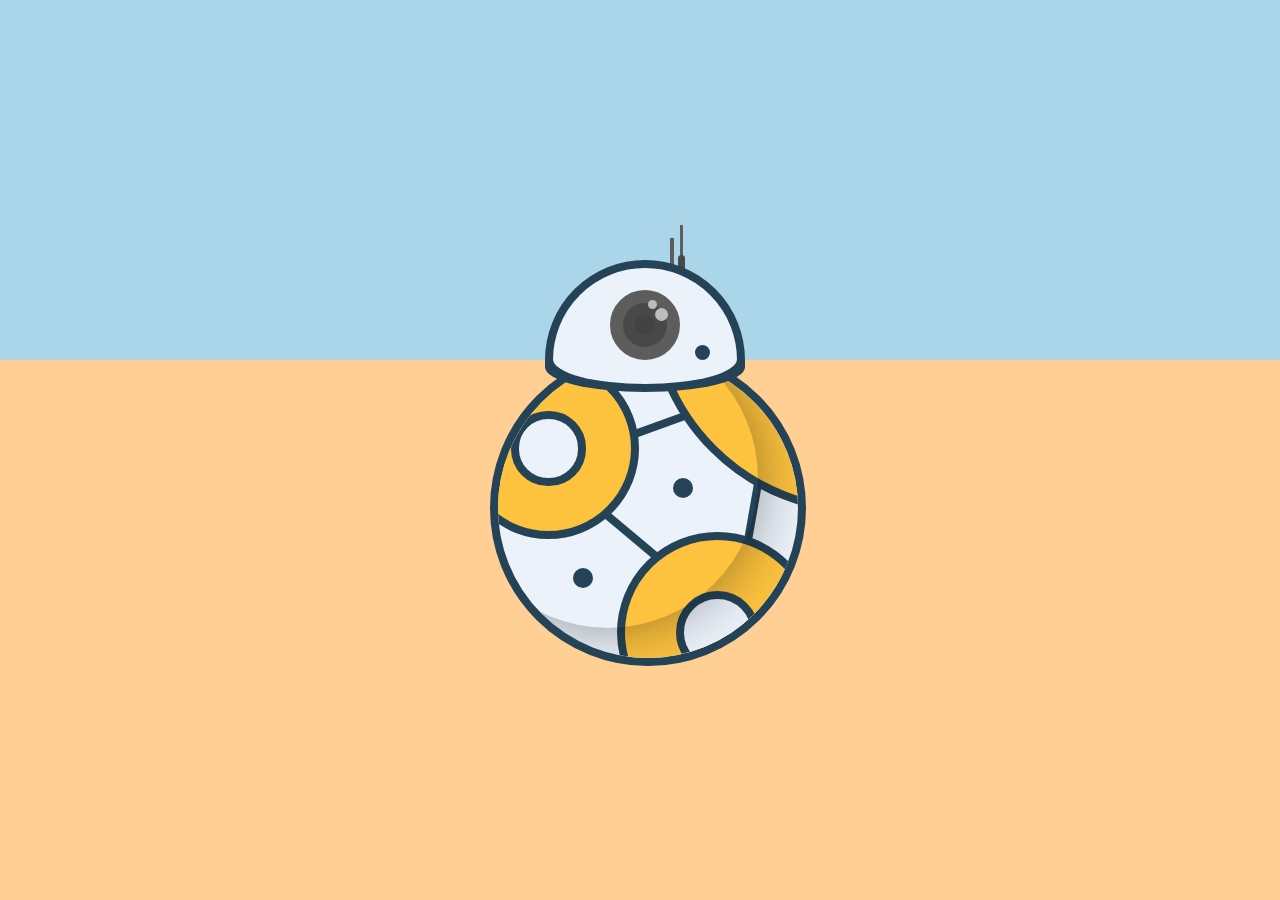
<file: Desafio Position/bb8.html>
<!DOCTYPE html>
<html>
<head>
    <meta name="viewport" content="width=device-width, initial-scale=1.0">
    <title>BB-8</title>
    <style>
        *{
            margin: 0;
            padding: 0;
        }
        html{
            width: 100%;
            height: 100%;
        }
        .background{
            width: 100vw;
            height: 100vh;
            background: linear-gradient(180deg, #abd6ea 40%, #ffcf94 40%);
        }
        @-webkit-keyframes roll{
            0%{
                transform: rotate(0deg);
            }
            20%{
                transform: rotate(-500deg);
            }
            30%{
                transform: rotate(-500deg);
            }
            70%{
                transform: rotate(500deg);
            } 
            80%{
                transform: rotate(500deg);
            }
            100%{
                transform: rotate(0deg);
            }
        }
        @-webkit-keyframes movement{
            0%{
                transform: translate(0, 0);
            }
            20%{
                transform: translate(-300px, 0);
            }
            30%{
                transform: translate(-300px, 0);
            }
            50%{
                transform: translate(0, 0);
            }
            70%{
                transform: translate(300px, 0);
            }
            80%{
                transform: translate(300px, 0);
            }
            100%{
                transform: translate(0, 0);
            }
        }
        @-webkit-keyframes blink{
            74%{
               border: 13px solid #5d5d5c;;
            }
            75%{
                border: 25px solid #5d5d5c;;
            }
            76%{
                border: 13px solid #5d5d5c;;
            }
        }
        .bb8{
            animation: movement 12s linear infinite;
            position: absolute;
            top: calc(50% - 100px);
            left: 50%;
        }
        .antenna-1{
            width: 4px;
            height: 30px;
            background: #5d5d5c;
            position: absolute;
            top: calc(40% - 112px);
            left: calc(50% + 30px);
            z-index: 19;
        }
        .antenna-2{
            width: 3px;
            height: 50px;
            background: #5d5d5c;
            position: absolute;
            top: calc(40% - 125px);
            left: calc(50% + 40px);
            z-index: 19;
        }
        .antenna-2:after{
            content: "";
            width: 7px;
            height: 25px;
            background: #494848;
            position: absolute;
            bottom: -5px;
            left: -2px;
            border-top-right-radius: 5px;
            border-top-left-radius: 5px;
            z-index: 19;
        }
        .head{
            position: absolute;
            top: calc(40% - 90px);
            left: calc(50% - 95px); 
            z-index: 20;
        }
        .head-top-crop{
            width: 200px;
            height: 100px;
            overflow: hidden;
        }
        .head-top{
            width: 200px;
            height: 200px;
            border-radius: 50%;
            background: #ebf2fa;
            border: 8px solid #244356;
            box-sizing: border-box;
            z-index: 23;
        }
        .eye{
            width: 70px;
            height: 70px;
            background: #494848;
            border: 13px solid #5d5d5c;
            border-radius: 50%;
            box-sizing: border-box;
            display: flex;
            justify-content: center;
            align-items: center;
            position: absolute;
            top: calc(50% - 20px);
            left: calc(50% - 35px);
            animation: blink 12s linear infinite;
        }
        .pupil{
            width: 20px;
            height: 20px;
            background: #434343;
            border-radius: 50%;
        }
        .pupil:before{
            content: "";
            width: 9px;
            height: 9px;
            background: #bcbcc1;
            border-radius: 50%;
            z-index: 25;
            position: absolute;
            top: calc(50% - 25px);
            left: calc(50% + 3px);
        }
        .pupil:after{
            content: "";
            width: 13px;
            height: 13px;
            background: #bcbcc1;
            border-radius: 50%;
            z-index: 25;
            position: absolute;
            top: calc(50% - 17px);
            left: calc(50% + 10px);
        }
        .button{
            width: 15px;
            height: 15px;
            background: #244356;
            border-radius: 50%;
            position: absolute;
            top: calc(50% + 35px);
            right: 35px;
        }
        .head-bottom-crop{
            width: 200px;
            height: 50px;
            overflow: hidden;
            position: absolute;
            top: 100%;;
        }
        .head-bottom-adjust{
            width: 184px;
            height: 50px;
            position: absolute;
            top: -26px;
            left: calc(50% - 92px);
            background: #ebf2fa;
            border-bottom-left-radius: 50%;
            border-bottom-right-radius: 50%;
            z-index: 22;
        } 
        .head-bottom-border{
            width: 200px;
            height: 50px;
            position: absolute;
            top: -18px;
            left: calc(50% - 100px);
            background: #244356;
            border-bottom-left-radius: 50%;
            border-bottom-right-radius: 50%;
            z-index: 21;
        } 
        .body{
            width: 300px;
            height: 300px;
            position: absolute;
            top: 40%;
            left: calc(50% - 150px);
            border-radius: 50%;
            background: #ebf2fa;
            border: 8px solid #244356;
            overflow: hidden;
            animation: roll 12s linear infinite;
            z-index: 10;
        }
        .circle{
            position: absolute;
            border-radius: 50%;
            background: #fdc23e;
            border: 8px solid #244356;
            z-index: 12;
        }
        .circle-1{
            width: 165px;
            height: 165px;
            top: 0px;
            left: -40px;
        }
        .circle-2{
            width: 185px;
            height: 185px;
            bottom: -75px;
            right: -20px;
        }
        .circle-3{
            width: 410px;
            height: 410px;
            top: -270px;
            left: 150px;
        }
        .circle:before{
            content: "";
            width: 45%;
            height: 45%;
            background: #ebf2fa;
            border: 8px solid #244356;
            border-radius: 50%;
            position: absolute;
            top: 27.5%;
            left: 27.5%;  
            box-sizing: border-box;
        }
        .dot{
            width: 20px;
            height: 20px;
            border-radius: 50%;
            background: #244356;
            position: absolute;
            top: calc(50% - 30px);
            left: calc(50% + 25px);
        }
        .dot:after{
            content: "";
            width: 20px;
            height: 20px;
            border-radius: 50%;
            background: #244356;
            position: absolute;
            top: 90px;
            left: -100px;
        }
        .line{
            width: 100px;
            height: 8px;
            background: #244356;
            position: absolute;
            z-index: 11;
        }
        .line-1{
            transform: rotate(100deg);
            top: 30px;
            left: 30px;
        }
        .line-2{
            transform: rotate(40deg);
            top: 55px;
            left: -90px;
        }
        .line-3{
            transform: rotate(160deg);
            top: -60px;
            left: -55px;
        }
        .body-shadow{
            width: 300px;
            height: 300px;
            position: absolute;
            top: calc(40% + 8px);
            left: calc(50% - 142px);
            border-radius: 50%;
            overflow: hidden;
            z-index: 18;
        }
        .shadow{
          width: 300px;
          height: 300px;
          border-radius: 50%;
          position: absolute;
          box-shadow: 0px 0px 60px rgba(0,0,0,0.4);
          left: -40px;
          top: -30px;
        }
    </style>
</head>
<body>
    <main class="background">
        <section class="bb8">
            <div class="antenna-1"></div>
            <div class="antenna-2"></div>
            <div class="head"> 
                <div class="head-top-crop">
                    <div class="head-top">
                        <div class="eye">
                            <div class="pupil"></div>
                        </div>
                        <div class="button"></div>
                    </div>     
                </div>
                <div class="head-bottom-crop">
                    <div class="head-bottom-adjust"></div>
                    <div class="head-bottom-border"></div>                
                </div>
            </div>
            <div class="body">
                <div class="circle circle-1"></div>
                <div class="circle circle-2"></div>
                <div class="circle circle-3"></div>
                <div class="dot">
                    <div class="line line-1"></div>
                    <div class="line line-2"></div>
                    <div class="line line-3"></div>
                </div>
            </div>
            <div class="body-shadow">
                <div class="shadow"></div>
            </div>
        </section>
    </main>
</body>
</html>
</file>
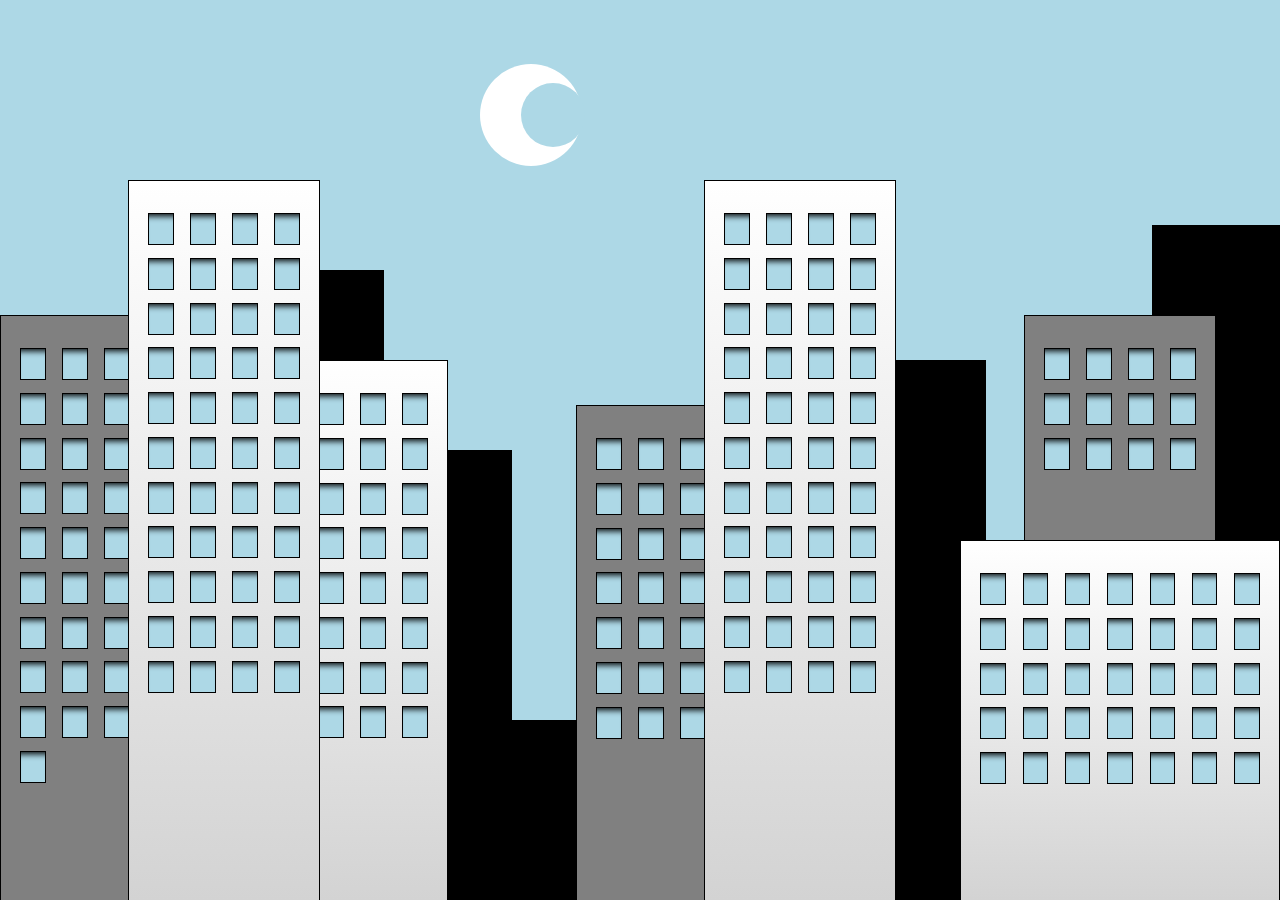
<file: Desafio Position/predios.html>
<!DOCTYPE html>
<html>
<head>
	<title>Predio</title>
	<style>
		*{
			margin: 0;
			padding: 0;
			box-sizing: border-box;
		}
		html{
			width: 100%;
			height: 100%;
			overflow: hidden;
		}
		/*.predio{
			width: 400px;
			height: 90vh;
			background: grey;
			position: absolute;
			bottom: 0;
			left: calc(50% - 200px);
		}
		.janelas{
			width: 300px;
			position: absolute;
			left: calc(50% - 150px);
			margin: 50px 0;
			display: flex;
			flex-flow: row wrap;
			justify-content: space-between;
		}
		.janela{
			width: 50px;
			height: 50px;
			margin: 10px 5px;
			background: blue;
			border: 5px solid #fff;
		}
		.portas{
			width: 200px;
			height: 100px;
			position: absolute;
			bottom: 0;
			left: calc(50% - 100px);
			background: brown;
		}*/

		.cidade{
			width: 100vw;
			height: 100vh;
			background: lightblue;
		}
		.lua{
			width: 8vw;
			height: 8vw;
			position: absolute;
			top: 5vw;
			left: calc(40% - 2.5vw);
			background: white;
			border-radius: 50%;
		}
		.lua:after{
			content: "";
			width: 5vw;
			height: 5vw;
			background: lightblue;
			position: absolute;
			left: calc(40%);
			top: calc(50% - 2.5vw);
			border-radius: 50%;
		}
		.predio{
			width: 15vw;
			position: absolute;
			bottom: 0;
			border: 1px solid #000;
			border-bottom: 0;
		}
		.predio1{
			height: 65vh;
			background: grey;
			left: 0;
			z-index: 2;
		}
		.predio2{
			height: 80vh;
			background: linear-gradient(to top, lightgrey, white);
			left: 10vw;
			z-index: 3;
		}
		.predio3{
			height: 60vh;
			background: linear-gradient(to top, lightgrey, white);;
			left: 20vw;
			z-index: 2;
		}
		.sombra1{
			height: 70vh;
			background: black;
			left: 15vw;
			z-index: 1;
		}
		.sombra2{
			height: 50vh;
			background: black;
			left: 25vw;
			z-index: 1;
		}
		.sombra3{
			height: 20vh;
			background: black;
			left: 40vw;
			z-index: 1;
		}
		.predio4{
			height: 55vh;
			background: grey;
			left: 45vw;
			z-index: 2;
		}
		.predio5{
			height: 80vh;
			background: linear-gradient(to top, lightgrey, white);
			left: 55vw;
			z-index: 3;
		}
		.predio6{
			width: 25vw;
			height: 40vh;
			background: linear-gradient(to top, lightgrey, white);
			right: 0;
			z-index: 3;
		}
		.predio7{
			height: 65vh;
			background: grey;
			right:  5vw;
			z-index: 2;
		}
		.sombra4{
			height: 60vh;
			background: black;
			right: 23vw;
			z-index: 1;
		}
		.sombra5{
			height: 75vh;
			background: black;
			right: -5vw;
			z-index: 1;
		}
		.janelas{
			display: flex;
			flex-flow: row wrap;
			justify-content: space-between;
			align-content: space-between;
			margin: 2vw 1vw 0;
		}
		.janela{
			width: 2vw;
			height: 2.5vw;
			margin: 0.5vw;
			background: lightblue;
			border: 1px solid black;
			box-shadow: inset 0 8px 6px -6px black;;
		}
	</style>
</head>
<body>
	<main class="cidade">
		<div class="lua"></div>
		<section class="predio predio1">
			<div class="janelas">
				<div class="janela"></div>
				<div class="janela"></div>
				<div class="janela"></div>
				<div class="janela"></div>
				<div class="janela"></div>
				<div class="janela"></div>
				<div class="janela"></div>
				<div class="janela"></div>
				<div class="janela"></div>
				<div class="janela"></div>
				<div class="janela"></div>
				<div class="janela"></div>
				<div class="janela"></div>
				<div class="janela"></div>
				<div class="janela"></div>
				<div class="janela"></div>
				<div class="janela"></div>
				<div class="janela"></div>
				<div class="janela"></div>
				<div class="janela"></div>
				<div class="janela"></div>
				<div class="janela"></div>
				<div class="janela"></div>
				<div class="janela"></div>
				<div class="janela"></div>
				<div class="janela"></div>
				<div class="janela"></div>
				<div class="janela"></div>
				<div class="janela"></div>
				<div class="janela"></div>
				<div class="janela"></div>
				<div class="janela"></div>
				<div class="janela"></div>
				<div class="janela"></div>
				<div class="janela"></div>
				<div class="janela"></div>
				<div class="janela"></div>
			</div>
		</section>
		<section class="predio predio2">
			<div class="janelas">
				<div class="janela"></div>
				<div class="janela"></div>
				<div class="janela"></div>
				<div class="janela"></div>
				<div class="janela"></div>
				<div class="janela"></div>
				<div class="janela"></div>
				<div class="janela"></div>
				<div class="janela"></div>
				<div class="janela"></div>
				<div class="janela"></div>
				<div class="janela"></div>
				<div class="janela"></div>
				<div class="janela"></div>
				<div class="janela"></div>
				<div class="janela"></div>
				<div class="janela"></div>
				<div class="janela"></div>
				<div class="janela"></div>
				<div class="janela"></div>
				<div class="janela"></div>
				<div class="janela"></div>
				<div class="janela"></div>
				<div class="janela"></div>
				<div class="janela"></div>
				<div class="janela"></div>
				<div class="janela"></div>
				<div class="janela"></div>
				<div class="janela"></div>
				<div class="janela"></div>
				<div class="janela"></div>
				<div class="janela"></div>
				<div class="janela"></div>
				<div class="janela"></div>
				<div class="janela"></div>
				<div class="janela"></div>
				<div class="janela"></div>
				<div class="janela"></div>
				<div class="janela"></div>
				<div class="janela"></div>
				<div class="janela"></div>
				<div class="janela"></div>
				<div class="janela"></div>
				<div class="janela"></div>
			</div>
		</section>
		<section class="predio predio3">
			<div class="janelas">
				<div class="janela"></div>
				<div class="janela"></div>
				<div class="janela"></div>
				<div class="janela"></div>
				<div class="janela"></div>
				<div class="janela"></div>
				<div class="janela"></div>
				<div class="janela"></div>
				<div class="janela"></div>
				<div class="janela"></div>
				<div class="janela"></div>
				<div class="janela"></div>
				<div class="janela"></div>
				<div class="janela"></div>
				<div class="janela"></div>
				<div class="janela"></div>
				<div class="janela"></div>
				<div class="janela"></div>
				<div class="janela"></div>
				<div class="janela"></div>
				<div class="janela"></div>
				<div class="janela"></div>
				<div class="janela"></div>
				<div class="janela"></div>
				<div class="janela"></div>
				<div class="janela"></div>
				<div class="janela"></div>
				<div class="janela"></div>
				<div class="janela"></div>
				<div class="janela"></div>
				<div class="janela"></div>
				<div class="janela"></div>
			</div>
		</section>
		<section class="predio sombra1"></section>
		<section class="predio sombra2"></section>
		<section class="predio sombra3"></section>
		<section class="predio predio4">
			<div class="janelas">
				<div class="janela"></div>
				<div class="janela"></div>
				<div class="janela"></div>
				<div class="janela"></div>
				<div class="janela"></div>
				<div class="janela"></div>
				<div class="janela"></div>
				<div class="janela"></div>
				<div class="janela"></div>
				<div class="janela"></div>
				<div class="janela"></div>
				<div class="janela"></div>
				<div class="janela"></div>
				<div class="janela"></div>
				<div class="janela"></div>
				<div class="janela"></div>
				<div class="janela"></div>
				<div class="janela"></div>
				<div class="janela"></div>
				<div class="janela"></div>
				<div class="janela"></div>
				<div class="janela"></div>
				<div class="janela"></div>
				<div class="janela"></div>
				<div class="janela"></div>
				<div class="janela"></div>
				<div class="janela"></div>
				<div class="janela"></div>
			</div>
		</section>
		<section class="predio predio5">
			<div class="janelas">
				<div class="janela"></div>
				<div class="janela"></div>
				<div class="janela"></div>
				<div class="janela"></div>
				<div class="janela"></div>
				<div class="janela"></div>
				<div class="janela"></div>
				<div class="janela"></div>
				<div class="janela"></div>
				<div class="janela"></div>
				<div class="janela"></div>
				<div class="janela"></div>
				<div class="janela"></div>
				<div class="janela"></div>
				<div class="janela"></div>
				<div class="janela"></div>
				<div class="janela"></div>
				<div class="janela"></div>
				<div class="janela"></div>
				<div class="janela"></div>
				<div class="janela"></div>
				<div class="janela"></div>
				<div class="janela"></div>
				<div class="janela"></div>
				<div class="janela"></div>
				<div class="janela"></div>
				<div class="janela"></div>
				<div class="janela"></div>
				<div class="janela"></div>
				<div class="janela"></div>
				<div class="janela"></div>
				<div class="janela"></div>
				<div class="janela"></div>
				<div class="janela"></div>
				<div class="janela"></div>
				<div class="janela"></div>
				<div class="janela"></div>
				<div class="janela"></div>
				<div class="janela"></div>
				<div class="janela"></div>
				<div class="janela"></div>
				<div class="janela"></div>
				<div class="janela"></div>
				<div class="janela"></div>
			</div>
		</section>
		<section class="predio predio6">
			<div class="janelas">
				<div class="janela"></div>
				<div class="janela"></div>
				<div class="janela"></div>
				<div class="janela"></div>
				<div class="janela"></div>
				<div class="janela"></div>
				<div class="janela"></div>
				<div class="janela"></div>
				<div class="janela"></div>
				<div class="janela"></div>
				<div class="janela"></div>
				<div class="janela"></div>
				<div class="janela"></div>
				<div class="janela"></div>
				<div class="janela"></div>
				<div class="janela"></div>
				<div class="janela"></div>
				<div class="janela"></div>
				<div class="janela"></div>
				<div class="janela"></div>
				<div class="janela"></div>
				<div class="janela"></div>
				<div class="janela"></div>
				<div class="janela"></div>
				<div class="janela"></div>
				<div class="janela"></div>
				<div class="janela"></div>
				<div class="janela"></div>
				<div class="janela"></div>
				<div class="janela"></div>
				<div class="janela"></div>
				<div class="janela"></div>
				<div class="janela"></div>
				<div class="janela"></div>
				<div class="janela"></div>
			</div>
		</section>
		<section class="predio predio7">
			<div class="janelas">
				<div class="janela"></div>
				<div class="janela"></div>
				<div class="janela"></div>
				<div class="janela"></div>
				<div class="janela"></div>
				<div class="janela"></div>
				<div class="janela"></div>
				<div class="janela"></div>
				<div class="janela"></div>
				<div class="janela"></div>
				<div class="janela"></div>
				<div class="janela"></div>

			</div>
		</section>
		<section class="predio sombra4"></section>
		<section class="predio sombra5"></section>

	</main>
	<!-- <main class="predio">
		<section class="janelas">
			<div class="janela"></div>
			<div class="janela"></div>
			<div class="janela"></div>
			<div class="janela"></div>
			<div class="janela"></div>
			<div class="janela"></div>
			<div class="janela"></div>
			<div class="janela"></div>
			<div class="janela"></div>
			<div class="janela"></div>
			<div class="janela"></div>
			<div class="janela"></div>
			<div class="janela"></div>
			<div class="janela"></div>
			<div class="janela"></div>
			<div class="janela"></div>
			<div class="janela"></div>
			<div class="janela"></div>
			<div class="janela"></div>
			<div class="janela"></div>
		</section>
		<section class="portas">
			<div class="porta1"></div>
			<div class="porta2"></div>
		</section>
	</main> -->
</body>
</html>
</file>
